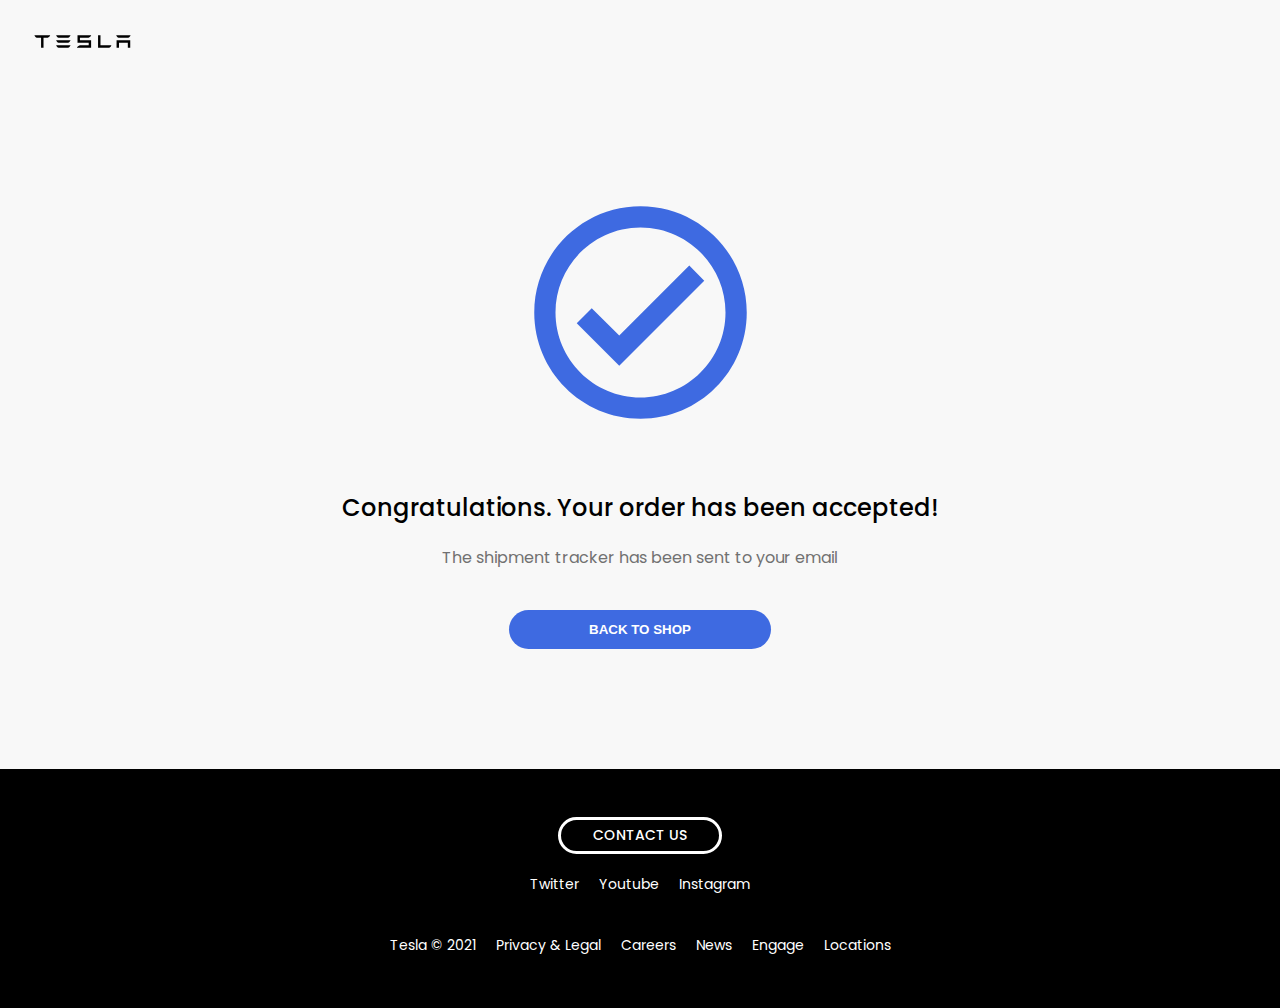
<file: done.html>
<!DOCTYPE html>
<html lang="en">
<head>
    <meta charset="UTF-8">
    <meta http-equiv="X-UA-Compatible" content="IE=edge">
    <meta name="viewport" content="width=device-width, initial-scale=1.0">
    <title>DONE</title>
    <link rel="preconnect" href="https://fonts.googleapis.com">
    <link rel="preconnect" href="https://fonts.gstatic.com" crossorigin>
    <link href="https://fonts.googleapis.com/css2?family=Poppins:wght@400;500;600&display=swap" rel="stylesheet">
    <link rel="stylesheet" href="./css/done.css">
</head>
<body>
    <header class="principal">
        <nav class="navigation">
            <a href="#">
                <img src="./resources/tesla.svg" alt="Tesla Logo" class="web__logo">
            </a>
        </nav>
    </header>

    <section class="check">
        <img src="./resources/check.svg" class="check__image" alt="">
        <h2 class="check__congratulations">Congratulations. Your order has been accepted!</h2>
        <p class="check__paragraph">The shipment tracker has been sent to your email</p>
        <input class="check__button" id="shopBtn" type="button" value="BACK TO SHOP">
    </section>

    <footer class="end">
        <div class="footer__contact">

            <a href="#" class="footer__button">
                <span>CONTACT US</span>
            </a>

            <ul class="footer__menu">
                <li class="footer__item"><a href="#" class="footer__a">Twitter</a></li>
                <li class="footer__item"><a href="#" class="footer__a">Youtube</a></li>
                <li class="footer__item"><a href="#" class="footer__a">Instagram</a></li>
            </ul>
        </div>

        <div class="footer__links">
            <ul class="footer__menu">
                <li class="footer__item"><a href="#" class="footer__a">Tesla © 2021</a></li>
                <li class="footer__item"><a href="#" class="footer__a">Privacy & Legal</a></li>
                <li class="footer__item"><a href="#" class="footer__a">Careers</a></li>
                <li class="footer__item"><a href="#" class="footer__a">News</a></li>
                <li class="footer__item"><a href="#" class="footer__a">Engage</a></li>
                <li class="footer__item"><a href="#" class="footer__a">Locations</a></li>
            </ul>
        </div>
    </footer>
    
</body>
<script src="./js/done.js"></script>
</html>
</file>
<file: css/done.css>
* {
  margin: 0;
  padding: 0;
  -webkit-box-sizing: border-box;
          box-sizing: border-box;
}

body {
  font-family: 'Poppins', sans-serif;
  background-color: #F8F8F8;
}

.navigation {
  display: -webkit-box;
  display: -ms-flexbox;
  display: flex;
  -webkit-box-orient: horizontal;
  -webkit-box-direction: normal;
      -ms-flex-direction: row;
          flex-direction: row;
  -webkit-box-pack: justify;
      -ms-flex-pack: justify;
          justify-content: space-between;
}

.web__logo {
  margin-left: 20px;
  width: 125px;
}

.logged__icon {
  margin-right: 20px;
  margin-top: 20px;
  width: 20px;
}

.check {
  width: 100%;
  margin-top: 95px;
  margin-bottom: 95px;
  -webkit-box-align: center;
      -ms-flex-align: center;
          align-items: center;
  -webkit-box-pack: center;
      -ms-flex-pack: center;
          justify-content: center;
  display: -webkit-box;
  display: -ms-flexbox;
  display: flex;
  -webkit-box-orient: vertical;
  -webkit-box-direction: normal;
      -ms-flex-direction: column;
          flex-direction: column;
}

.check__image {
  margin-bottom: 50px;
}

.check__congratulations {
  width: 50%;
  text-align: center;
  font-size: 1.5em;
  font-weight: 500;
  margin-bottom: 20px;
}

.check__paragraph {
  color: #717171;
  text-align: center;
  font-size: 1em;
  font-weight: 400;
  margin-bottom: 40px;
}

input[type="button"] {
  background-color: #3E6AE1;
  border: none;
  color: white;
  text-decoration: none;
  cursor: pointer;
  padding: 12px;
  padding-left: 80px;
  padding-right: 80px;
  border-radius: 60px;
  font-weight: 600;
  margin-bottom: 25px;
}

.end {
  background: black;
  padding: 32px;
  font-size: 0.875em;
}

.footer__contact {
  margin-top: 16px;
  display: -webkit-box;
  display: -ms-flexbox;
  display: flex;
  -webkit-box-orient: vertical;
  -webkit-box-direction: normal;
      -ms-flex-direction: column;
          flex-direction: column;
  -webkit-box-align: center;
      -ms-flex-align: center;
          align-items: center;
  -webkit-box-pack: center;
      -ms-flex-pack: center;
          justify-content: center;
}

.footer__button {
  text-decoration: none;
  color: white;
  border: solid 3.2px;
  padding: 4.8px;
  padding-left: 32px;
  padding-right: 32px;
  font-weight: 500;
  border-radius: 60px;
}

.footer__menu {
  display: -webkit-box;
  display: -ms-flexbox;
  display: flex;
  -webkit-box-align: center;
      -ms-flex-align: center;
          align-items: center;
  -webkit-box-pack: center;
      -ms-flex-pack: center;
          justify-content: center;
  list-style: none;
  margin: 20px;
}

.footer__a {
  color: #FFFFFF;
  text-decoration: none;
}

.footer__item {
  margin: 0 10px;
}

.footer__link {
  display: -webkit-box;
  display: -ms-flexbox;
  display: flex;
  -webkit-box-orient: vertical;
  -webkit-box-direction: normal;
      -ms-flex-direction: column;
          flex-direction: column;
  -webkit-box-align: center;
      -ms-flex-align: center;
          align-items: center;
  -webkit-box-pack: center;
      -ms-flex-pack: center;
          justify-content: center;
}
/*# sourceMappingURL=done.css.map */
</file>
